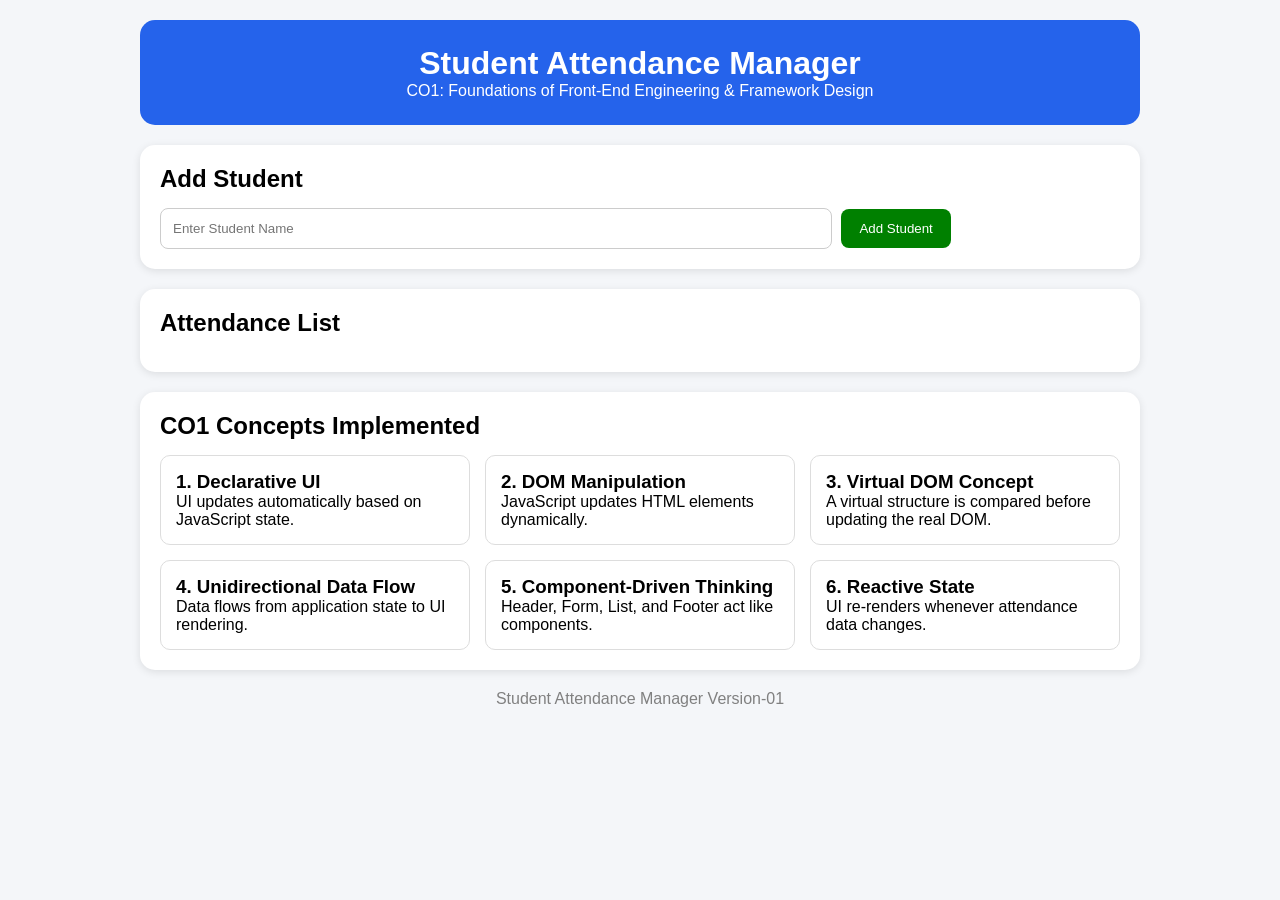
<file: Project fedf/index.html>
<!DOCTYPE html>
<html lang="en">
<head>
  <meta charset="UTF-8" />
  <meta name="viewport" content="width=device-width, initial-scale=1.0" />
  <title>Student attendance Manager - Version 01</title>
<link rel="Stylesheet" href="style.css">
</head>
<body>

  <div class="container">

    <!-- Header Component -->
    <div class="header">
      <h1>Student Attendance Manager</h1>
      <p>CO1: Foundations of Front-End Engineering & Framework Design</p>
    </div>

    <!-- Student Form Component -->
    <div class="card">
      <h2>Add Student</h2>

      <input type="text" id="studentName" placeholder="Enter Student Name" />

      <button class="add-btn" onclick="addStudent()">
        Add Student
      </button>
    </div>

    <!-- Attendance List -->
    <div class="card">
      <h2>Attendance List</h2>

      <div id="studentList"></div>
    </div>

    <!-- CO1 Concepts Section -->
    <div class="card">
      <h2>CO1 Concepts Implemented</h2>

      <div class="concept-grid">

        <div class="concept-box">
          <h3>1. Declarative UI</h3>
          <p>
            UI updates automatically based on JavaScript state.
          </p>
        </div>

        <div class="concept-box">
          <h3>2. DOM Manipulation</h3>
          <p>
            JavaScript updates HTML elements dynamically.
          </p>
        </div>

        <div class="concept-box">
          <h3>3. Virtual DOM Concept</h3>
          <p>
            A virtual structure is compared before updating the real DOM.
          </p>
        </div>

        <div class="concept-box">
          <h3>4. Unidirectional Data Flow</h3>
          <p>
            Data flows from application state to UI rendering.
          </p>
        </div>

        <div class="concept-box">
          <h3>5. Component-Driven Thinking</h3>
          <p>
            Header, Form, List, and Footer act like components.
          </p>
        </div>

        <div class="concept-box">
          <h3>6. Reactive State</h3>
          <p>
            UI re-renders whenever attendance data changes.
          </p>
        </div>

      </div>
    </div>

    <!-- Footer -->
    <div class="footer">
      <p>Student Attendance Manager Version-01</p>
    </div>

  </div>

 
</body>
</html>
</file>
<file: Project fedf/style.css>
* {
      margin: 0;
      padding: 0;
      box-sizing: border-box;
      font-family: Arial, sans-serif;
    }

    body {
      background: #f4f6f9;
      padding: 20px;
    }

    .container {
      max-width: 1000px;
      margin: auto;
    }

    .header {
      background: #2563eb;
      color: white;
      padding: 25px;
      border-radius: 15px;
      text-align: center;
      margin-bottom: 20px;
    }

    .card {
      background: white;
      padding: 20px;
      border-radius: 15px;
      margin-bottom: 20px;
      box-shadow: 0 2px 8px rgba(0,0,0,0.1);
    }

    h2 {
      margin-bottom: 15px;
    }

    input {
      width: 70%;
      padding: 12px;
      border: 1px solid #ccc;
      border-radius: 8px;
    }

    button {
      padding: 12px 18px;
      border: none;
      border-radius: 8px;
      color: white;
      cursor: pointer;
      margin-left: 5px;
    }

    .add-btn {
      background: green;
    }

    .toggle-btn {
      background: blue;
    }

    .delete-btn {
      background: red;
    }

    .student {
      display: flex;
      justify-content: space-between;
      align-items: center;
      border: 1px solid #ddd;
      padding: 15px;
      border-radius: 10px;
      margin-top: 10px;
    }

    .present {
      color: green;
      font-weight: bold;
    }

    .absent {
      color: red;
      font-weight: bold;
    }

    .concept-grid {
      display: grid;
      grid-template-columns: repeat(auto-fit, minmax(250px, 1fr));
      gap: 15px;
    }

    .concept-box {
      border: 1px solid #ddd;
      padding: 15px;
      border-radius: 10px;
    }

    .footer {
      text-align: center;
      color: gray;
      margin-top: 20px;
    }
</file>
